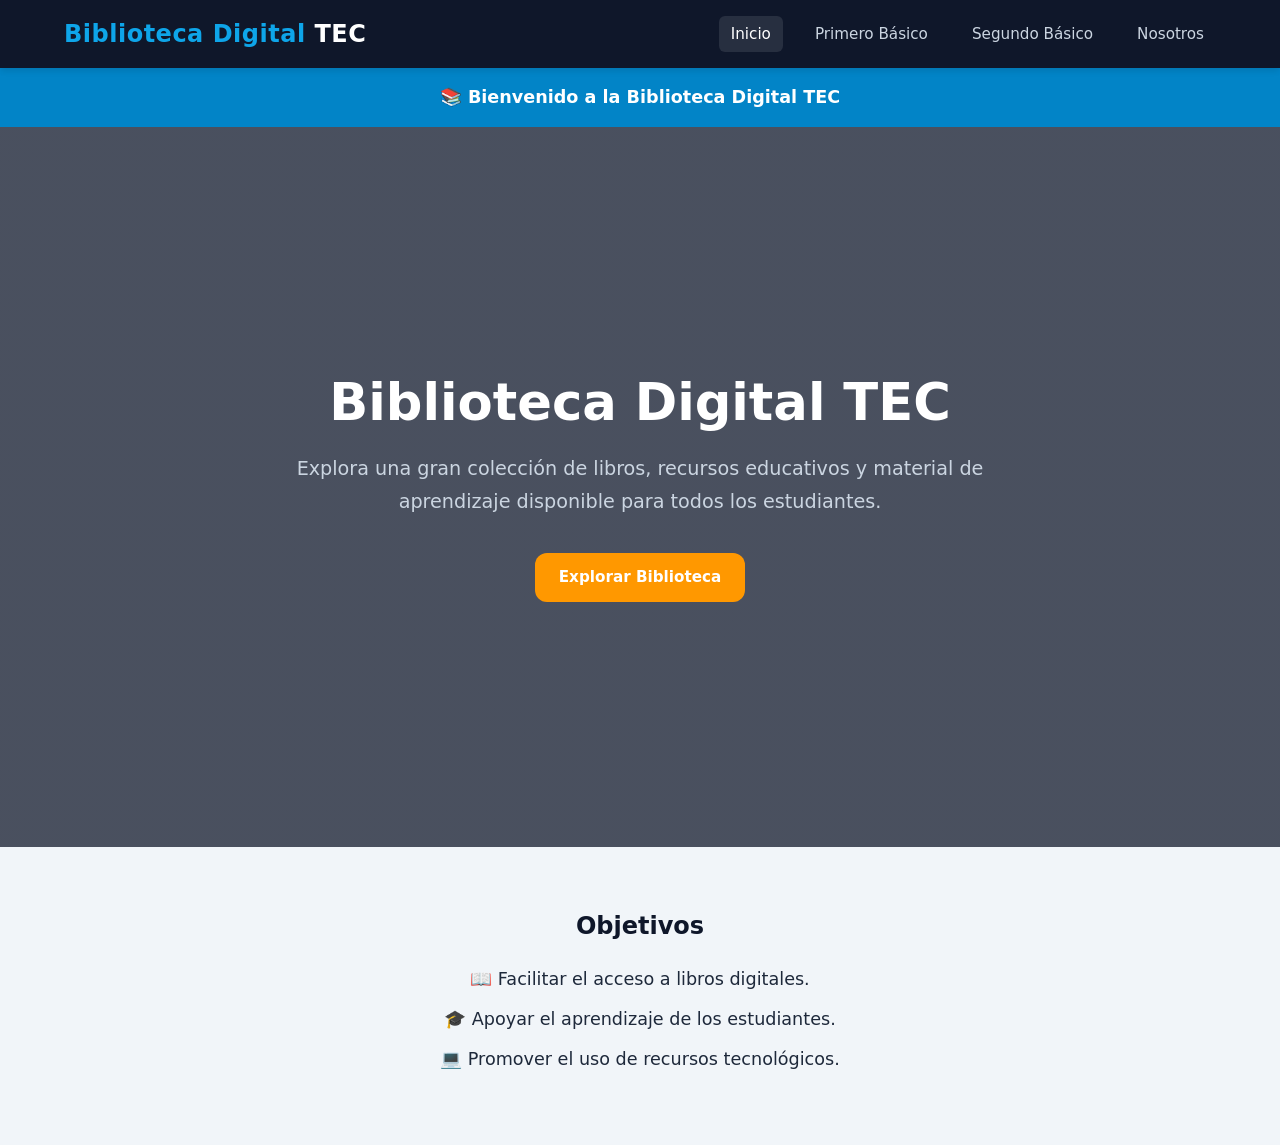
<file: index.html>
<!DOCTYPE html>
<html lang="es">
<head>
    <meta charset="UTF-8">
    <meta name="viewport" content="width=device-width, initial-scale=1.0">
    <title>Biblioteca Digital TEC</title>
    <link href="https://fonts.googleapis.com/icon?family=Material+Icons" rel="stylesheet">
    <link rel="stylesheet" href="style.css">
</head>
<body>

    <!-- HEADER DE NAVEGACIÓN -->
    <header class="main-header">
        <div class="header-container">
            <a href="index.html" class="logo">
                <span class="logo-accent">Biblioteca Digital</span> TEC
            </a>
            <nav class="nav-menu">
                <a href="index.html" class="nav-link active">Inicio</a>
                <a href="primero.html" class="nav-link">Primero Básico</a>
                <a href="segundo.html" class="nav-link">Segundo Básico</a>
                <a href="#" class="nav-link">Nosotros</a>
            </nav>
        </div>
    </header>

    <div class="banner">
        📚 Bienvenido a la Biblioteca Digital TEC
    </div>

    <section class="hero">
        <div class="contenido">
            <h1>Biblioteca Digital TEC</h1>

            <p>
                Explora una gran colección de libros, recursos educativos y
                material de aprendizaje disponible para todos los estudiantes.
            </p>

            <a href="#" class="btn">Explorar Biblioteca</a>
        </div>
    </section>

    <section class="objetivos">
        <h2>Objetivos</h2>

        <ul>
            <li>📖 Facilitar el acceso a libros digitales.</li>
            <li>🎓 Apoyar el aprendizaje de los estudiantes.</li>
            <li>💻 Promover el uso de recursos tecnológicos.</li>
        </ul>
    </section>

</body>
</html>
</file>
<file: style.css>
/* ====================================================
   BIBLIOTECA DIGITAL TEC - ESTILO GENERAL UNIFICADO
   ==================================================== */

/* 1. VARIABLES GLOBALES */
:root {
    /* Colores Principales */
    --color-primario: #0f172a;       /* Azul marino oscuro */
    --color-secundario: #0284c7;     /* Azul institucional */
    --color-acento: #0ea5e9;         /* Celeste brillante */
    
    /* Colores de Fondo y Texto */
    --bg-principal: #f8fafc;         /* Gris casi blanco */
    --bg-tarjetas: #ffffff;          /* Blanco puro */
    --texto-oscuro: #1e293b;         /* Gris oscuro */
    --texto-mutado: #64748b;         /* Gris medio */
    
    /* Colores de Estado y Recurso */
    --color-preview: #6c757d;        /* Gris neutro */
    --color-genially: #ff4a6b;       /* Rosa Genially */
    --color-pdf: #ef4444;            /* Rojo PDF */
    --color-video: #22c55e;          /* Verde Video */
    --color-boton-alt: #ff9800;       /* Naranja acento */

    /* Tipografía, Efectos y Espaciados */
    --fuente-principal: 'Poppins', 'Inter', system-ui, -apple-system, sans-serif;
    --border-radius: 12px;
    --shadow-sm: 0 2px 4px rgba(0,0,0,0.05);
    --shadow-md: 0 4px 6px -1px rgba(0,0,0,0.1);
    --shadow-lg: 0 10px 25px -5px rgba(0,0,0,0.1);
    --transition: all 0.3s ease;
}

/* 2. RESETS GENERALES Y ESTRUCTURA BASE */
* {
    margin: 0;
    padding: 0;
    box-sizing: border-box;
}

html {
    scroll-behavior: smooth;
}

body {
    font-family: var(--fuente-principal);
    background-color: var(--bg-principal);
    color: var(--texto-oscuro);
    line-height: 1.6;
}

.container {
    width: 90%;
    max-width: 1200px;
    margin: 0 auto;
    padding: 40px 0;
}

/* 3. TIPOGRAFÍA REUTILIZABLE */
h1, h2, h3, h4 {
    color: var(--color-primario);
    font-weight: 700;
    margin-bottom: 0.5em;
}

p {
    color: var(--texto-mutado);
    margin-bottom: 1rem;
}

.text-center {
    text-align: center;
    margin-bottom: 40px;
}

.section-subtitle {
    display: block;
    color: var(--color-secundario);
    font-size: 0.9rem;
    font-weight: 700;
    text-transform: uppercase;
    letter-spacing: 1px;
    margin-bottom: 8px;
}

.section-title {
    font-size: 2.2rem;
    margin-bottom: 20px;
}

.section-description {
    max-width: 600px;
    margin: 0 auto 40px;
}

/* 4. HEADER Y NAVEGACIÓN STICKY */
.main-header {
    background-color: var(--color-primario);
    position: sticky;
    top: 0;
    z-index: 1000;
    box-shadow: var(--shadow-md);
    padding: 15px 0;
}

.header-container {
    width: 90%;
    max-width: 1200px;
    margin: 0 auto;
    display: flex;
    justify-content: space-between;
    align-items: center;
}

.main-header .logo {
    color: #ffffff;
    font-size: 1.5rem;
    font-weight: 700;
    text-decoration: none;
    letter-spacing: 0.5px;
}

.main-header .logo-accent {
    color: var(--color-acento);
}

.nav-menu {
    display: flex;
    gap: 20px;
}

.nav-link {
    color: #cbd5e1;
    text-decoration: none;
    font-size: 0.95rem;
    font-weight: 500;
    transition: var(--transition);
    padding: 6px 12px;
    border-radius: 6px;
}

.nav-link:hover, .nav-link.active {
    color: #ffffff;
    background-color: rgba(255, 255, 255, 0.1);
}

/* 5. BANNERS INFORMATIVOS */
.banner, .top-banner {
    background: var(--color-secundario);
    color: #ffffff;
    padding: 15px;
    font-size: 1.1rem;
    font-weight: 700;
    text-align: center;
}

.info-banner {
    background: linear-gradient(90deg, var(--color-secundario), var(--color-acento));
    color: #ffffff;
    padding: 40px 20px;
}

.banner-container {
    max-width: 1200px;
    margin: 0 auto;
    display: flex;
    justify-content: space-between;
    align-items: center;
    flex-wrap: wrap;
    gap: 20px;
}

.banner-text h2 {
    color: #ffffff;
    font-size: 1.8rem;
    margin-bottom: 5px;
}

.banner-text p {
    color: #e0f2fe;
    margin-bottom: 0;
    font-size: 1.05rem;
}

/* 6. HERO SECTION */
.hero {
    background: linear-gradient(rgba(15, 23, 42, 0.75), rgba(15, 23, 42, 0.75)),
                url("https://images.unsplash.com/photo-1521587760476-6c12a4b040da") center/cover no-repeat;
    color: #ffffff;
    min-height: 80vh;
    display: flex;
    justify-content: center;
    align-items: center;
    text-align: center;
    padding: 80px 20px;
}

.hero-content, .contenido {
    max-width: 800px;
    margin: 0 auto;
}

.hero-tag {
    background-color: var(--color-secundario);
    color: #ffffff;
    padding: 6px 16px;
    border-radius: 20px;
    font-size: 0.85rem;
    font-weight: 600;
    text-transform: uppercase;
    letter-spacing: 1px;
    display: inline-block;
    margin-bottom: 20px;
}

.hero h1 {
    color: #ffffff;
    font-size: 3.2rem;
    line-height: 1.2;
    margin-bottom: 20px;
}

.hero p {
    color: #cbd5e1;
    font-size: 1.2rem;
    margin-bottom: 35px;
    line-height: 1.7;
}

.hero-actions {
    display: flex;
    justify-content: center;
    gap: 15px;
    flex-wrap: wrap;
}

/* 7. BOTONES Y COMPONENTES INTERACTIVOS */
.btn {
    display: inline-flex;
    align-items: center;
    justify-content: center;
    gap: 8px;
    padding: 12px 24px;
    font-family: var(--fuente-principal);
    font-size: 0.95rem;
    font-weight: 600;
    border: none;
    border-radius: var(--border-radius);
    cursor: pointer;
    text-decoration: none;
    text-align: center;
    transition: var(--transition);
    background-color: var(--color-boton-alt);
    color: #ffffff;
}

.btn:hover {
    background-color: #e68900;
}

.btn-primary { background-color: var(--color-secundario); color: #ffffff; }
.btn-primary:hover { background-color: var(--color-acento); }

.btn-secondary { background-color: var(--color-genially); color: #ffffff; }
.btn-secondary:hover { background-color: #e03f5c; }

.btn-preview { background-color: var(--color-preview); color: #ffffff; }
.btn-preview:hover { background-color: #495057; }

.btn-genially { background-color: var(--color-genially); color: #ffffff; }
.btn-genially:hover { background-color: #e03f5c; }

.btn-pdf { background-color: var(--color-pdf); color: #ffffff; }
.btn-pdf:hover { background-color: #dc2626; }

.btn-video { background-color: var(--color-video); color: #ffffff; }
.btn-video:hover { background-color: #16a34a; }

.btn-outline {
    background: transparent;
    color: #ffffff;
    border: 2px solid rgba(255, 255, 255, 0.3);
}
.btn-outline:hover { background: #ffffff; color: var(--color-primario); }

.btn-white { background-color: #ffffff; color: var(--color-secundario); }
.btn-white:hover { background-color: #f1f5f9; transform: translateY(-2px); }

.btn-lg { padding: 14px 28px; font-size: 1.05rem; }
.btn-full { width: 100%; grid-column: span 2; }

/* 8. GRIDS Y ESTRUCTURAS */
.grid-2-cols {
    display: grid;
    grid-template-columns: repeat(auto-fit, minmax(320px, 1fr));
    gap: 40px;
    align-items: center;
}

.grid-3-cols {
    display: grid;
    grid-template-columns: repeat(auto-fit, minmax(280px, 1fr));
    gap: 30px;
}

.grid-4-cols {
    display: grid;
    grid-template-columns: repeat(auto-fit, minmax(200px, 1fr));
    gap: 30px;
}

/* 9. TARJETAS DE REVISTAS Y RECURSOS */
.magazine-grid {
    display: grid;
    grid-template-columns: repeat(auto-fill, minmax(320px, 1fr));
    gap: 30px;
    max-width: 1200px;
    margin: 0 auto;
}

.card {
    background: var(--bg-tarjetas);
    border-radius: var(--border-radius);
    overflow: hidden;
    box-shadow: var(--shadow-md);
    display: flex;
    flex-direction: column;
    transition: var(--transition);
}

.card:hover {
    transform: translateY(-5px);
    box-shadow: var(--shadow-lg);
}

.card-header {
    position: relative;
    height: 220px;
    background: #e2e8f0;
    overflow: hidden;
}

.card-img {
    width: 100%;
    height: 100%;
    object-fit: cover;
}

.qr-code {
    position: absolute;
    top: 15px;
    right: 15px;
    width: 60px;
    height: 60px;
    background: #ffffff;
    padding: 5px;
    border-radius: 8px;
    box-shadow: var(--shadow-sm);
    transition: var(--transition);
    cursor: pointer;
}

.qr-code:hover {
    transform: scale(1.6);
    transform-origin: top right;
    z-index: 10;
}

.card-body {
    padding: 24px;
    display: flex;
    flex-direction: column;
    flex-grow: 1;
}

.card-title {
    font-size: 1.35rem;
    margin-bottom: 8px;
    color: var(--color-primario);
}

.card-description {
    font-size: 0.95rem;
    color: var(--texto-mutado);
    line-height: 1.5;
    margin-bottom: 24px;
    flex-grow: 1;
}

.btn-group {
    display: grid;
    grid-template-columns: 1fr 1fr;
    gap: 12px;
}

/* 10. GRADOS ACADÉMICOS */
.grades-section { padding: 80px 0; }

.grade-card {
    background-color: var(--bg-tarjetas);
    padding: 40px;
    border-radius: var(--border-radius);
    box-shadow: var(--shadow-md);
    text-align: center;
    transition: var(--transition);
    display: flex;
    flex-direction: column;
    align-items: center;
    border-top: 5px solid transparent;
}

.grade-card:hover {
    transform: translateY(-8px);
    box-shadow: var(--shadow-lg);
}

.border-primero { border-top-color: var(--color-secundario); }
.border-segundo { border-top-color: var(--color-genially); }

.grade-icon {
    width: 70px;
    height: 70px;
    border-radius: 50%;
    color: white;
    font-size: 1.8rem;
    font-weight: 700;
    display: flex;
    align-items: center;
    justify-content: center;
    margin-bottom: 25px;
    box-shadow: var(--shadow-sm);
}

.bg-primero { background-color: var(--color-secundario); }
.bg-segundo { background-color: var(--color-genially); }

/* 11. PRESENTACIÓN / NOSOTROS */
.presentation { padding: 80px 0; }

.presentation-visual {
    display: flex;
    justify-content: center;
}

.abstract-card {
    background: linear-gradient(135deg, #38bdf8, #0369a1);
    width: 100%;
    max-width: 400px;
    height: 300px;
    border-radius: 20px;
    position: relative;
    overflow: hidden;
    display: flex;
    align-items: flex-end;
    padding: 30px;
    box-shadow: var(--shadow-lg);
}

.circle-decor {
    position: absolute;
    top: -50px;
    right: -50px;
    width: 200px;
    height: 200px;
    background: rgba(255, 255, 255, 0.1);
    border-radius: 50%;
}

.abstract-content {
    color: #ffffff;
    z-index: 2;
}

.abstract-content h3 { color: #ffffff; margin-bottom: 10px; }
.abstract-content p { color: #e0f2fe; font-size: 0.95rem; margin-bottom: 0; }

/* 12. SECCIÓN DE OBJETIVOS */
.objetivos, .objectives-section {
    background-color: #f1f5f9;
    padding: 60px 20px;
    text-align: center;
}

.objetivos ul {
    list-style: none;
    margin-top: 20px;
}

.objetivos li {
    margin: 12px 0;
    font-size: 1.1rem;
    color: var(--texto-oscuro);
}

.objective-card {
    background-color: #ffffff;
    padding: 40px 30px;
    border-radius: var(--border-radius);
    box-shadow: var(--shadow-sm);
    text-align: center;
    transition: var(--transition);
}

.objective-card:hover {
    transform: translateY(-5px);
    box-shadow: var(--shadow-md);
}

.obj-icon {
    color: var(--color-secundario);
    margin-bottom: 20px;
    display: inline-block;
}

/* 13. SECCIÓN DE ESTADÍSTICAS */
.estadisticas, .stats-section {
    background-color: var(--color-primario);
    color: #ffffff;
    padding: 60px 20px;
    display: flex;
    justify-content: center;
    gap: 30px;
    flex-wrap: wrap;
    text-align: center;
}

.estadisticas .card {
    background: var(--color-secundario);
    color: white;
    padding: 25px;
    border-radius: var(--border-radius);
    width: 200px;
    text-align: center;
    box-shadow: var(--shadow-md);
}

.estadisticas .card h2 {
    font-size: 2.5rem;
    color: #ffffff;
}

.estadisticas .card p {
    color: #e0f2fe;
    margin-bottom: 0;
}

.stat-item {
    display: flex;
    flex-direction: column;
}

.stat-number {
    font-size: 3rem;
    font-weight: 700;
    color: var(--color-acento);
    line-height: 1;
    margin-bottom: 10px;
}

.stat-label {
    color: #94a3b8;
    font-size: 1rem;
    font-weight: 500;
}

/* 14. FOOTER */
footer, .main-footer {
    background-color: #0b0f19;
    color: #94a3b8;
    padding: 60px 0 20px;
    text-align: center;
}

footer p, .main-footer p {
    color: #cbd5e1;
    margin-bottom: 0;
    font-size: 0.95rem;
}

.footer-container {
    width: 90%;
    max-width: 1200px;
    margin: 0 auto;
    display: grid;
    grid-template-columns: repeat(auto-fit, minmax(250px, 1fr));
    gap: 40px;
    padding-bottom: 40px;
    border-bottom: 1px solid #1e293b;
    text-align: left;
}

.footer-brand h3, .footer-links h4, .footer-contact h4 {
    color: #ffffff;
    margin-bottom: 15px;
}

.footer-links ul { list-style: none; }
.footer-links ul li { margin-bottom: 10px; }

.footer-links ul li a {
    color: #94a3b8;
    text-decoration: none;
    transition: var(--transition);
}

.footer-links ul li a:hover {
    color: var(--color-acento);
}

.footer-bottom {
    text-align: center;
    padding-top: 20px;
    font-size: 0.85rem;
}

/* 15. RESPONSIVO */
@media (max-width: 768px) {
    .header-container {
        flex-direction: column;
        gap: 15px;
    }

    .hero h1 {
        font-size: 2.3rem;
    }

    .banner-container {
        text-align: center;
        justify-content: center;
    }

    .btn-group {
        grid-template-columns: 1fr;
    }
}
</file>
